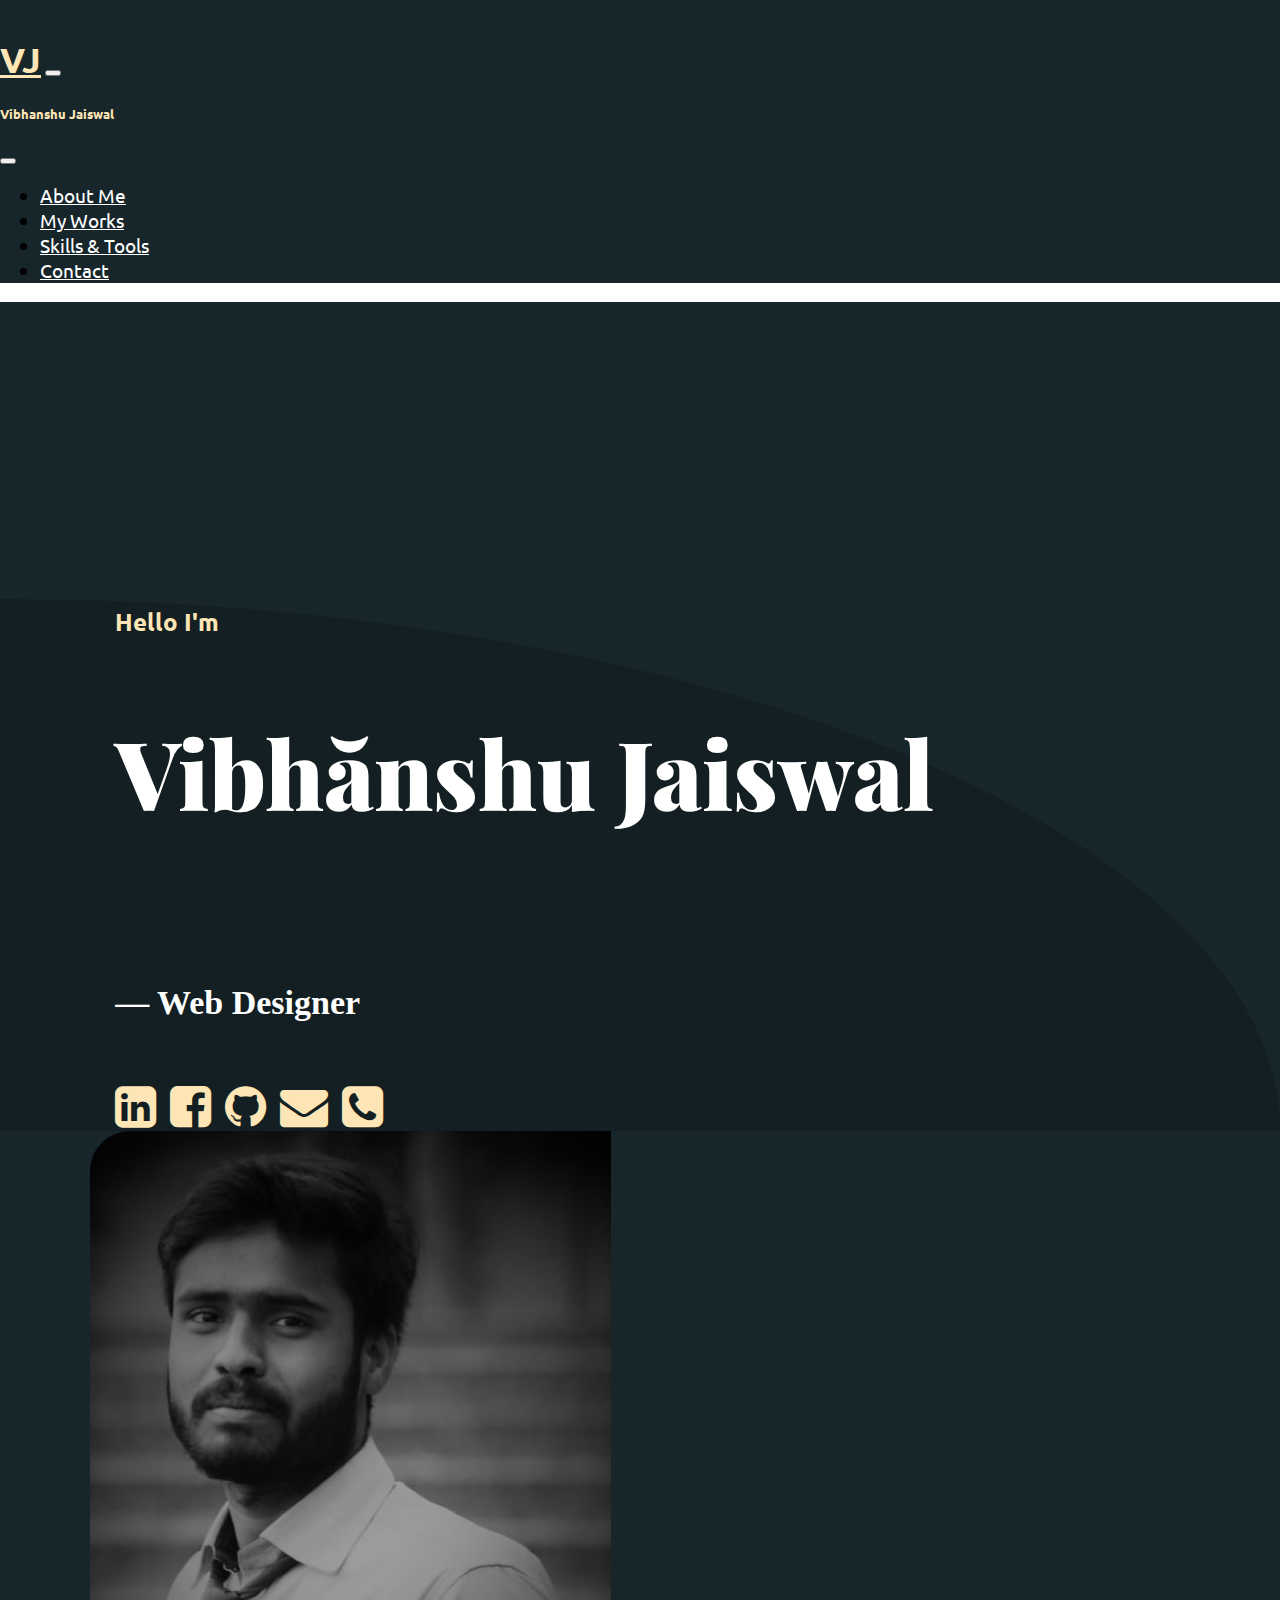
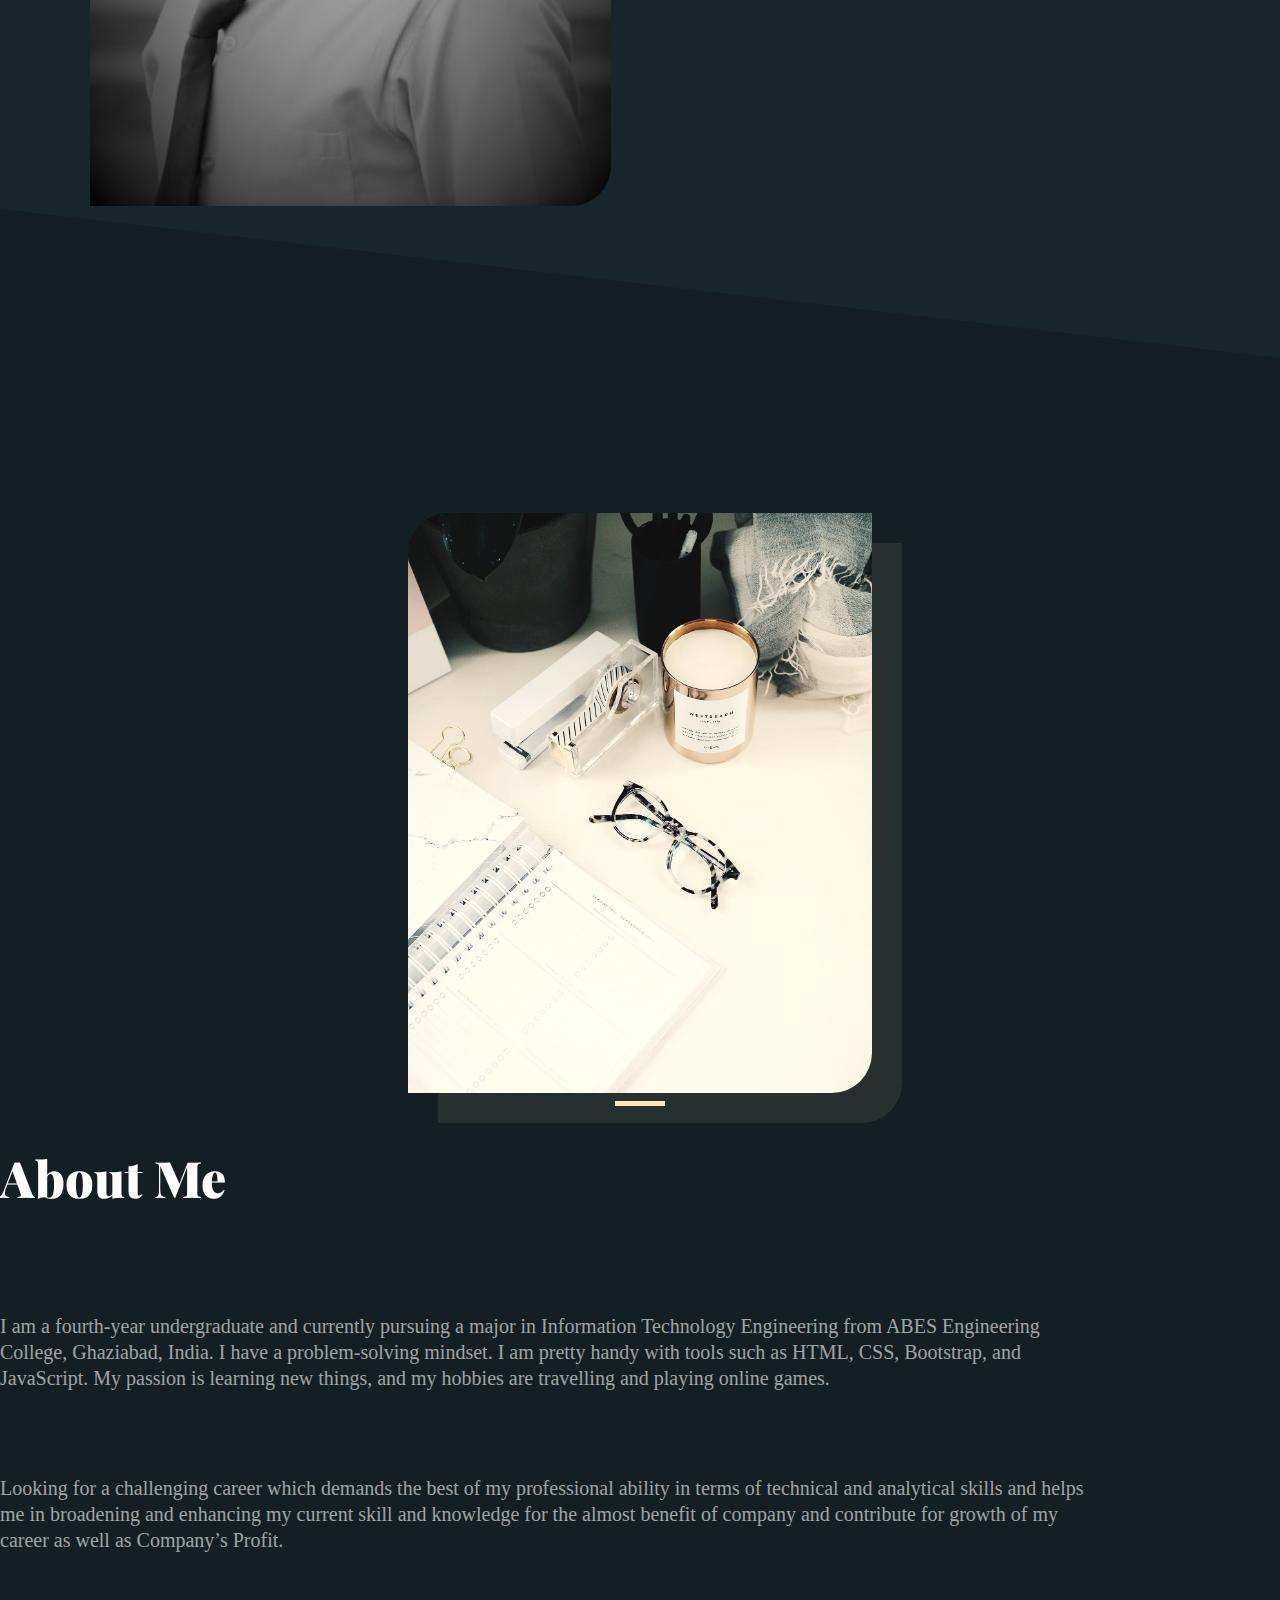
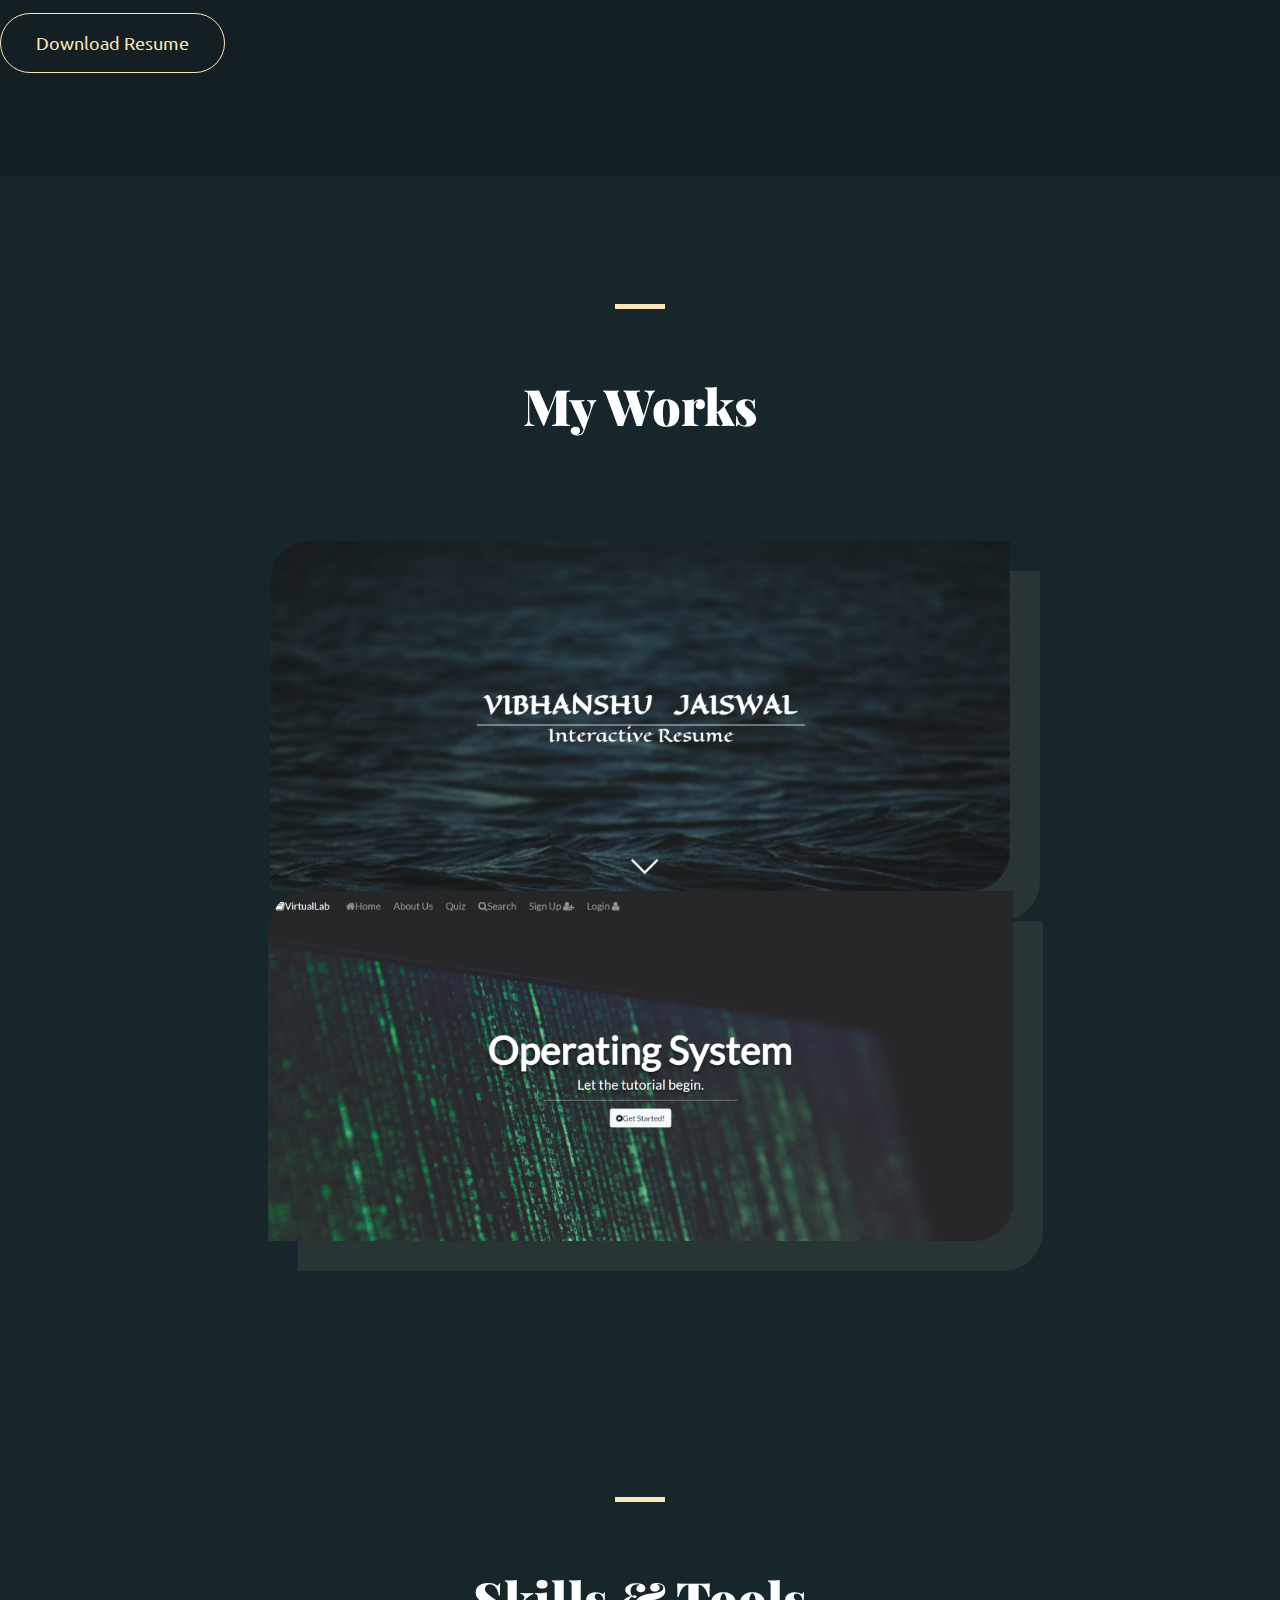
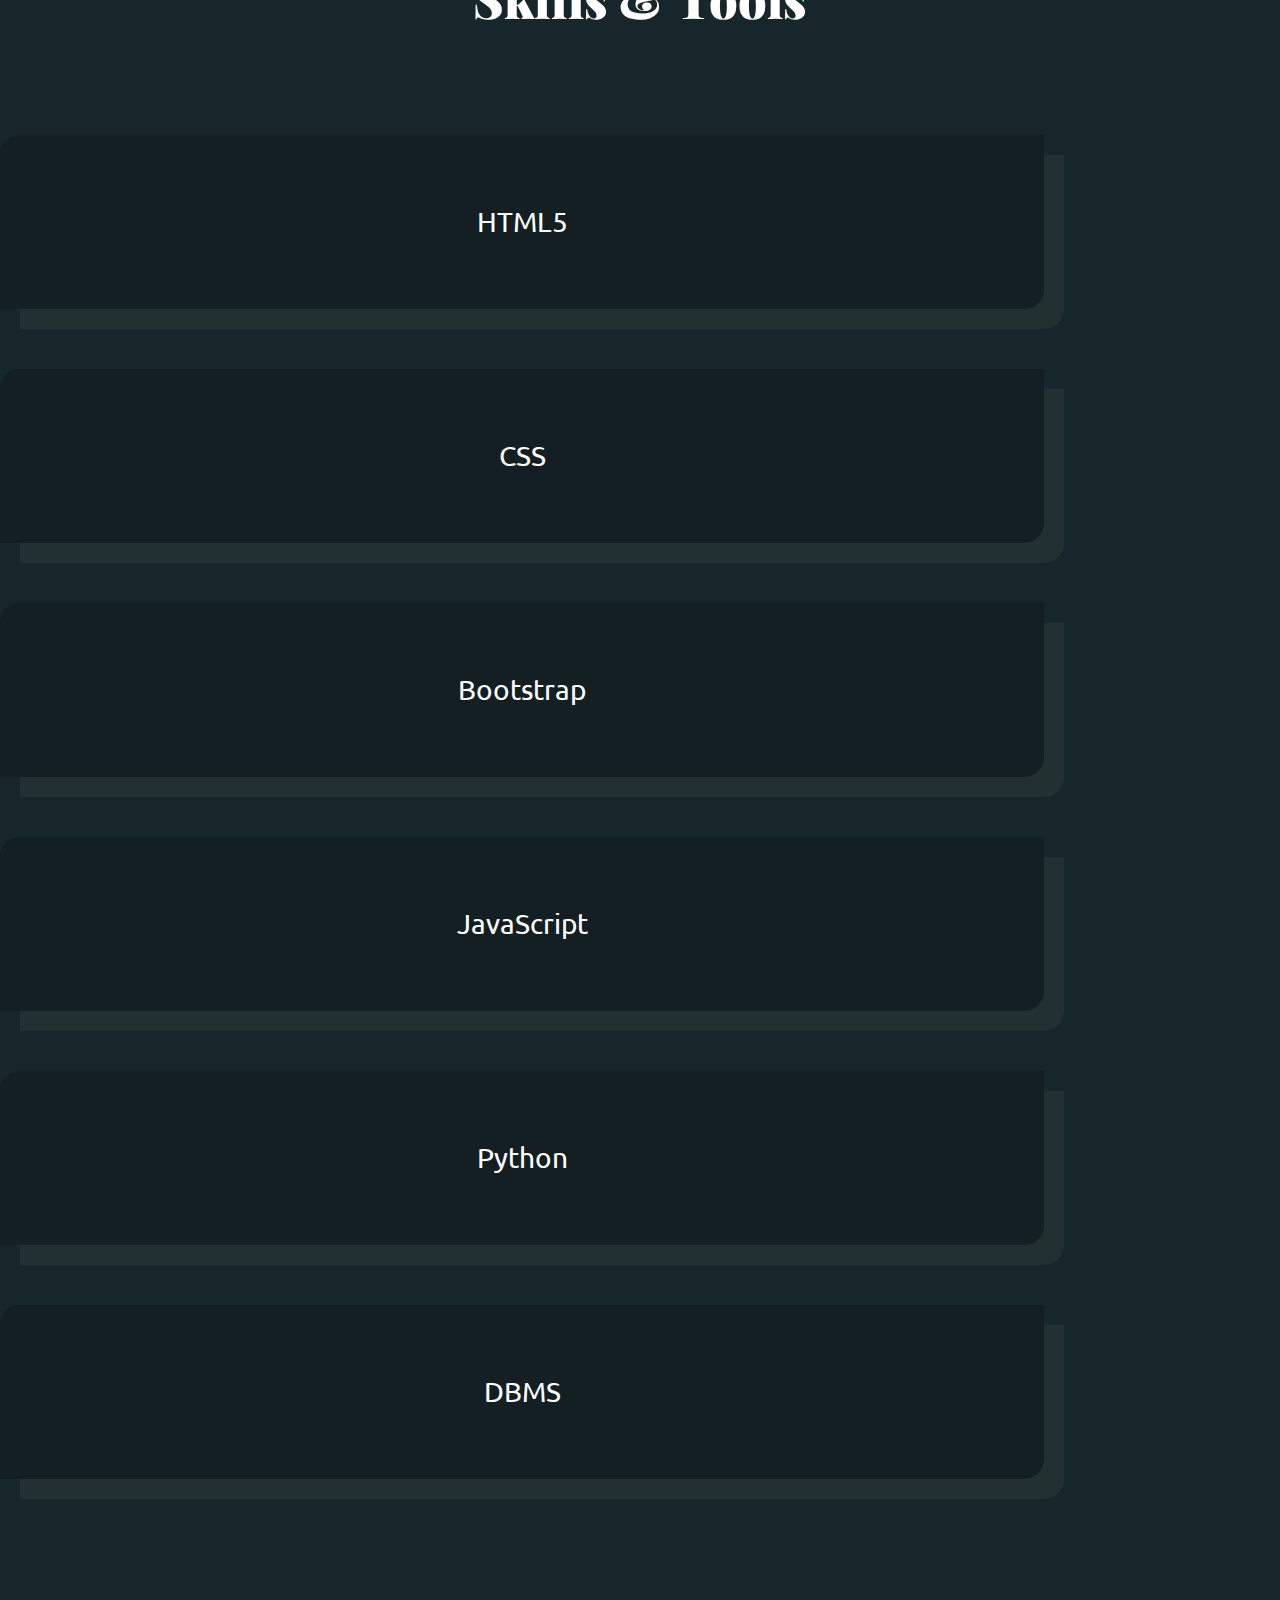
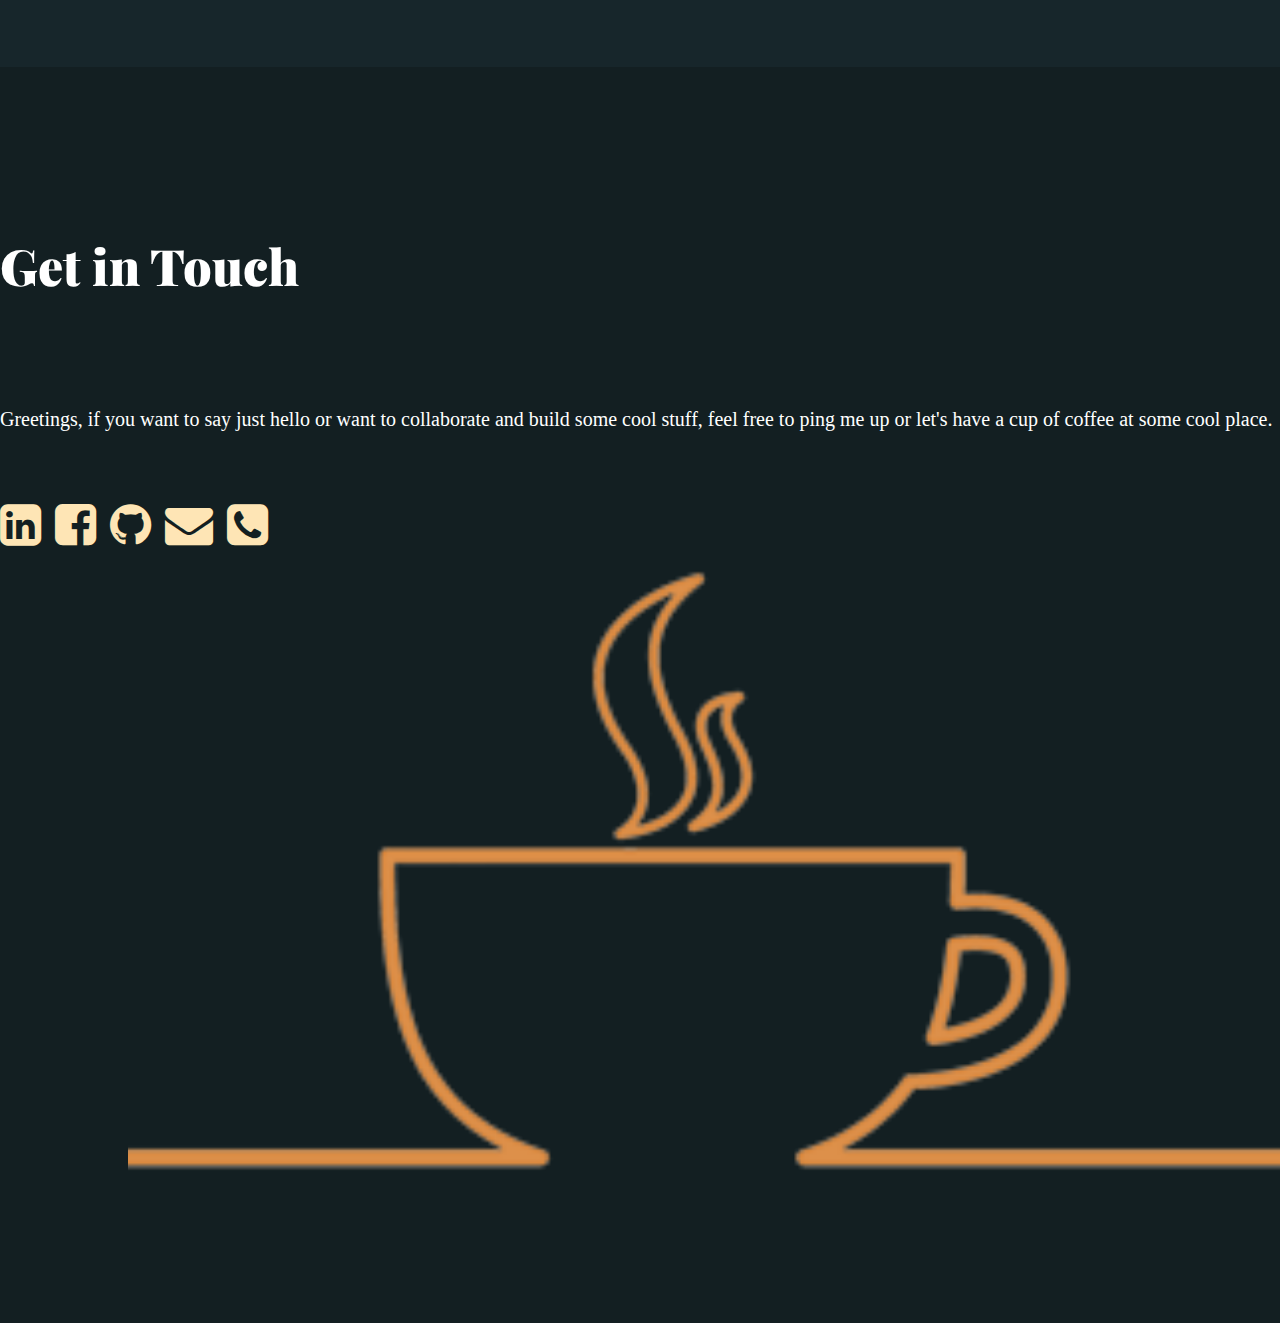
<file: index.html>
<!doctype html><html lang="en"><head><meta charset="utf-8"><meta name="viewport" content="width=device-width, initial-scale=1"><link rel="icon" href="images/logo.png" type="image/x-icon" /><link rel="stylesheet" href="css/index.css"><link href="https://cdn.jsdelivr.net/npm/bootstrap@5.1.0/dist/css/bootstrap.min.css" rel="stylesheet" integrity="sha384-KyZXEAg3QhqLMpG8r+8fhAXLRk2vvoC2f3B09zVXn8CA5QIVfZOJ3BCsw2P0p/We" crossorigin="anonymous"><link rel="stylesheet" href="https://cdnjs.cloudflare.com/ajax/libs/font-awesome/4.7.0/css/font-awesome.min.css"><link rel="preconnect" href="https://fonts.googleapis.com"><link rel="preconnect" href="https://fonts.gstatic.com" crossorigin><link href="https://fonts.googleapis.com/css2?family=Ubuntu&display=swap" rel="stylesheet"><link href="https://fonts.googleapis.com/css2?family=Playfair+Display:wght@600&display=swap" rel="stylesheet"><script language="JavaScript">window.onload=function(){document.addEventListener("contextmenu",function(e){e.preventDefault();},false);document.addEventListener("keydown",function(e){if(e.ctrlKey&&e.shiftKey&&e.keyCode==73){disabledEvent(e);} if(e.ctrlKey&&e.shiftKey&&e.keyCode==74){disabledEvent(e);} if(e.keyCode==83&&(navigator.platform.match("Mac")?e.metaKey:e.ctrlKey)){disabledEvent(e);} if(e.ctrlKey&&e.keyCode==85){disabledEvent(e);} if(event.keyCode==123){disabledEvent(e);}},false);function disabledEvent(e){if(e.stopPropagation){e.stopPropagation();}else if(window.event){window.event.cancelBubble=true;} e.preventDefault();return false;}};</script><title>Vibhanshu Jaiswal</title></head><body link="white" data-bs-spy="scroll" data-bs-target=".navbar" data-bs-offset="100"><div id="head" style="background-color: #17262b;"></div> <nav class="navbar navbar-dark navbar-expand-lg fixed-top"><div class="container-xl"> <a class="navbar-brand" href="#">VJ</a> <button class="navbar-toggler" type="button" data-bs-toggle="offcanvas" data-bs-target="#offcanvasNavbar" aria-controls="offcanvasNavbar"> <span class="navbar-toggler-icon"></span> </button><div class="offcanvas offcanvas-end" tabindex="-1" id="offcanvasNavbar" aria-labelledby="offcanvasNavbarLabel"><div class="offcanvas-header"><h5 class="offcanvas-title" id="offcanvasNavbarLabel">Vibhanshu Jaiswal</h5> <button type="button" class="btn-close btn-close-white text-reset" data-bs-dismiss="offcanvas" aria-label="Close"></button></div><div class="offcanvas-body"><ul class="navbar-nav justify-content-end flex-grow-1 pe-3"><li class="nav-item"> <a class="nav-link" href="#About_Me">About Me</a></li><li class="nav-item"> <a class="nav-link" href="#My_Works">My Works</a></li><li class="nav-item"> <a class="nav-link" href="#skills_tools">Skills & Tools</a></li><li class="nav-item"> <a class="nav-link" href="#contact">Contact</a></li></ul></div></div></div> </nav><header><div class="row"><div class="col-lg-6" id="left" style="border-top-right-radius: 110%; background: #131F22; height: auto;"><div style="margin-top: 20%;"><h3>Hello I'm</h3><h1>Vibhănshu Jaiswal</h1> <span>— Web Designer</span><br><div id="icons"> <a href="https://www.linkedin.com/in/vibhanshu-jaiswal-825883193/"><i class="fa fa-linkedin-square" style="font-size:48px;color: #fee5b5;;;margin-right: 10px;"></i></a> <a href="https://www.facebook.com/vibhanshu.jaiswal.142"><i class="fa fa-facebook-square" style="font-size:48px;color: #fee5b5;;;margin-right: 10px;"></i></a> <a href="https://github.com/vibhj"><i class=" fa fa-github" style="font-size:48px;color: #fee5b5;;;margin-right: 10px;"></i></a> <a href="mailto:vibhanshuj9@gmail.com"><i class="fa fa-envelope" style="font-size:48px;color: #fee5b5;;;margin-right: 10px;"></i></a> <a href="tel:7237080758"><i class="fa fa-phone-square" style="font-size:48px;color: #fee5b5;;;margin-right: 10px;"></i></a></div></div></div><div class="col-lg-6" id="right"> <img src="images/vibhanshu.jpeg" id="right_img"></div></div> </header><div style="margin-top: 0%; background: #17262B;"> <img src="images/bg.svg" style="border-style: none; vertical-align: middle; background-position: center; background-size: cover; width:100%; height: 200%;"></div><section><div id="About_Me"><div class="row"><div class="col-lg-6" style="text-align: center;"> <img src="images/about.jpeg" id="about_img"></div><div class="col-lg-6"><hr id="bar"><h2>About Me</h2><p> I am a fourth-year undergraduate and currently pursuing a major in Information Technology Engineering from ABES Engineering College, Ghaziabad, India. I have a problem-solving mindset. I am pretty handy with tools such as HTML, CSS, Bootstrap, and JavaScript. My passion is learning new things, and my hobbies are travelling and playing online games.</p><p> Looking for a challenging career which demands the best of my professional ability in terms of technical and analytical skills and helps me in broadening and enhancing my current skill and knowledge for the almost benefit of company and contribute for growth of my career as well as Company’s Profit.</p><div> <a href="https://drive.google.com/file/d/1eydF6DYKDL8NaqZ87-_nMOVs4bVsnvTY/view?usp=sharing" class="btn1" download target="_blank">Download Resume</a></div></div></div></div> </section><div id="My_Works"><hr id="bar1"><h2>My Works</h2><div class="row"><div class="col-lg-6" id="works1"> <a href="https://vibhj.github.io/vibhanshuj9/old_portfolio/index.html" target="_blank"><img src="images/old_portfolio.png" id="works_img"></a></div><div class="col-lg-6" id="works1"> <a href="https://vibhanshus-virtual-lab.000webhostapp.com" target="_blank"><img src="images/operating_system.png" id="works_img"></a></div></div></div><div id="skills_tools"><hr id="bar1"><h2>Skills & Tools</h2><div class="container"><div class="row row-cols-1 row-cols-sm-2 row-cols-md-4"><div class="col"><div id="box">HTML5</div></div><div class="col"><div id="box">CSS</div></div><div class="col"><div id="box">Bootstrap</div></div><div class="col"><div id="box">JavaScript</div></div></div><div class="row row-cols-1 row-cols-sm-2 row-cols-md-4"><div class="col"></div><div class="col"><div id="box">Python</div></div><div class="col"><div id="box">DBMS</div></div><div class="col"></div></div></div></div><div id="contact"><div class="container"><div class="row"><div class="col-lg-6"><h2>Get in Touch</h2> <span>Greetings, if you want to say just hello or want to collaborate and build some cool stuff, feel free to ping me up or let's have a cup of coffee at some cool place.</span><br><div id="icons"> <a href="https://www.linkedin.com/in/vibhanshu-jaiswal-825883193/"><i class="fa fa-linkedin-square" style="font-size:48px;color: #fee5b5;;;margin-right: 10px;"></i></a> <a href="https://www.facebook.com/vibhanshu.jaiswal.142"><i class="fa fa-facebook-square" style="font-size:48px;color: #fee5b5;;;margin-right: 10px;"></i></a> <a href="https://github.com/vibhj"><i class=" fa fa-github" style="font-size:48px;color: #fee5b5;;;margin-right: 10px;"></i></a> <a href="mailto:vibhanshuj9@gmail.com"><i class="fa fa-envelope" style="font-size:48px;color: #fee5b5;;;margin-right: 10px;"></i></a> <a href="tel:7237080758"><i class="fa fa-phone-square" style="font-size:48px;color: #fee5b5;;;margin-right: 10px;"></i></a></div></div><div class="col-lg-6"> <img src="images/coffe.png"></div></div></div></div> <script src="https://cdn.jsdelivr.net/npm/bootstrap@5.1.0/dist/js/bootstrap.bundle.min.js" integrity="sha384-U1DAWAznBHeqEIlVSCgzq+c9gqGAJn5c/t99JyeKa9xxaYpSvHU5awsuZVVFIhvj" crossorigin="anonymous"></script> </body></html>
</file>
<file: css/index.css>
body{margin:0;height:100%;box-sizing:border-box;font-family:'Ubuntu',sans-serif;overflow-x:hidden}#head{background-color:#17262b;padding-bottom:3%}.navbar-dark{background-color:#17262b}.navbar-dark .navbar-brand{color:#fee5b5 !important;font-size:35px !important;font-family:'Ubuntu',sans-serif;font-weight:bolder}.offcanvas.show{background-color:#17262b;font-family:'Ubuntu',sans-serif;font-size:larger}.offcanvas-title{color:#fee5b5}.navbar-nav{font-family:'Ubuntu',sans-serif;font-size:larger}header{padding-top:5%;color:#fee5b5;background-color:#17262b}#left{padding-left:9%}#left h3{font-size:24px;line-height:45px;font-weight:700}#left h1{font-size:95px;font-family:Playfair Display;font-weight:900;color:#fff;padding-bottom:7%}#left span{font-size:34px;line-height:45px;font-family:Lato;font-weight:700;color:#fff}#icons{margin-top:5%}#right{padding-left:7%}#right_img{border-radius:40px 0px 40px 0px;max-width:100%;border-style:none}section{margin-top:0%;background-color:#131F22}#About_Me{padding-top:12%;padding-bottom:8%}#about_img{border-radius:40px 0px 40px 0px;box-shadow:30px 30px 0px 0px rgb(254 229 181 / 8%);filter:sepia(30%);vertical-align:middle;height:580.7px;max-width:100%}#bar{border-width:0;background-color:#fee5b5;height:5px;width:50px;opacity:1}#About_Me h2{font-size:50px;line-height:60px;font-family:Playfair Display;font-weight:900;color:#fff}#About_Me p{color:#ffffff99;font-size:20px;padding-top:5%;line-height:26px;font-family:Lato;font-weight:400;width:85%}.btn1{padding-top:20px;padding-bottom:20px;padding-left:35px;padding-right:35px;text-decoration:none;justify-content:center;border-radius:50px 50px 50px 50px;border-width:1px;border-style:solid;border-color:#fee5b5;font-size:18px;color:#fee5b5;line-height:18px;margin-top:40px;opacity:1;display:inline-block}#About_Me a:hover{background-color:#fee5b5;color:#131F22;border-radius:50px 50px 50px 50px;border-width:1px;border-style:solid;border-color:#131F22}#My_Works{background:#17262B;padding-top:10%;padding-bottom:10%;text-align:center;border-style:none}#bar1{border-width:0;background-color:#fee5b5;height:5px;width:50px;opacity:1;margin:auto}#My_Works h2{padding-top:2%;padding-bottom:5%;font-size:50px;line-height:60px;font-family:Playfair Display;font-weight:900;color:#fff}.row{margin:0 !important}#works_img{border-radius:40px 0px 40px 0px;box-shadow:30px 30px 0px 0px rgb(254 229 181 / 8%);vertical-align:middle;height:350px;max-width:70%;margin:auto;padding:auto}#skills_tools{background:#17262B;padding-top:10%;padding-bottom:10%;text-align:center}#skills_tools h2{padding-top:2%;padding-bottom:5%;font-size:50px;line-height:60px;font-family:Playfair Display;font-weight:900;color:#fff}#box{background-color:#131f22;padding-top:70px;padding-bottom:70px;padding-left:10px;padding-right:10px;box-shadow:20px 20px 0px 0px rgb(254 229 181 / 5%);border-radius:20px 0px 20px 0px;margin-bottom:60px;justify-content:center;text-align:center;width:80%;color:#ffffff;font-size:28px}#contact{background:#131F22;padding-top:10%;padding-bottom:5%}#contact h2{padding-bottom:5%;font-size:50px;line-height:60px;font-family:Playfair Display;font-weight:900;color:#fff}#contact span{font-size:20px;line-height:35px;font-family:Lato;font-weight:300;color:#fff}#contact img{padding-left:10%;width:90%}@media screen and (max-width: 991px){#left h1{font-size:70px;text-align:center;padding-bottom:10%}#left h3{text-align:center;padding-bottom:5%}#icons{text-align:center;padding-bottom:7%}#about_img{max-width:80%;height:90%}#About_Me{text-align:center;padding-top:18%}#bar{margin-top:10%;margin-left:auto;margin-right:auto}#About_Me p{margin:auto}#My_Works{padding-top:22%}#works1{padding-top:10%;padding-bottom:10%}#works_img{height:300px}#skills_tools{padding-top:22%}.col{padding-left:10% !important;padding-top:5%}#contact h2{text-align:center}}
</file>
